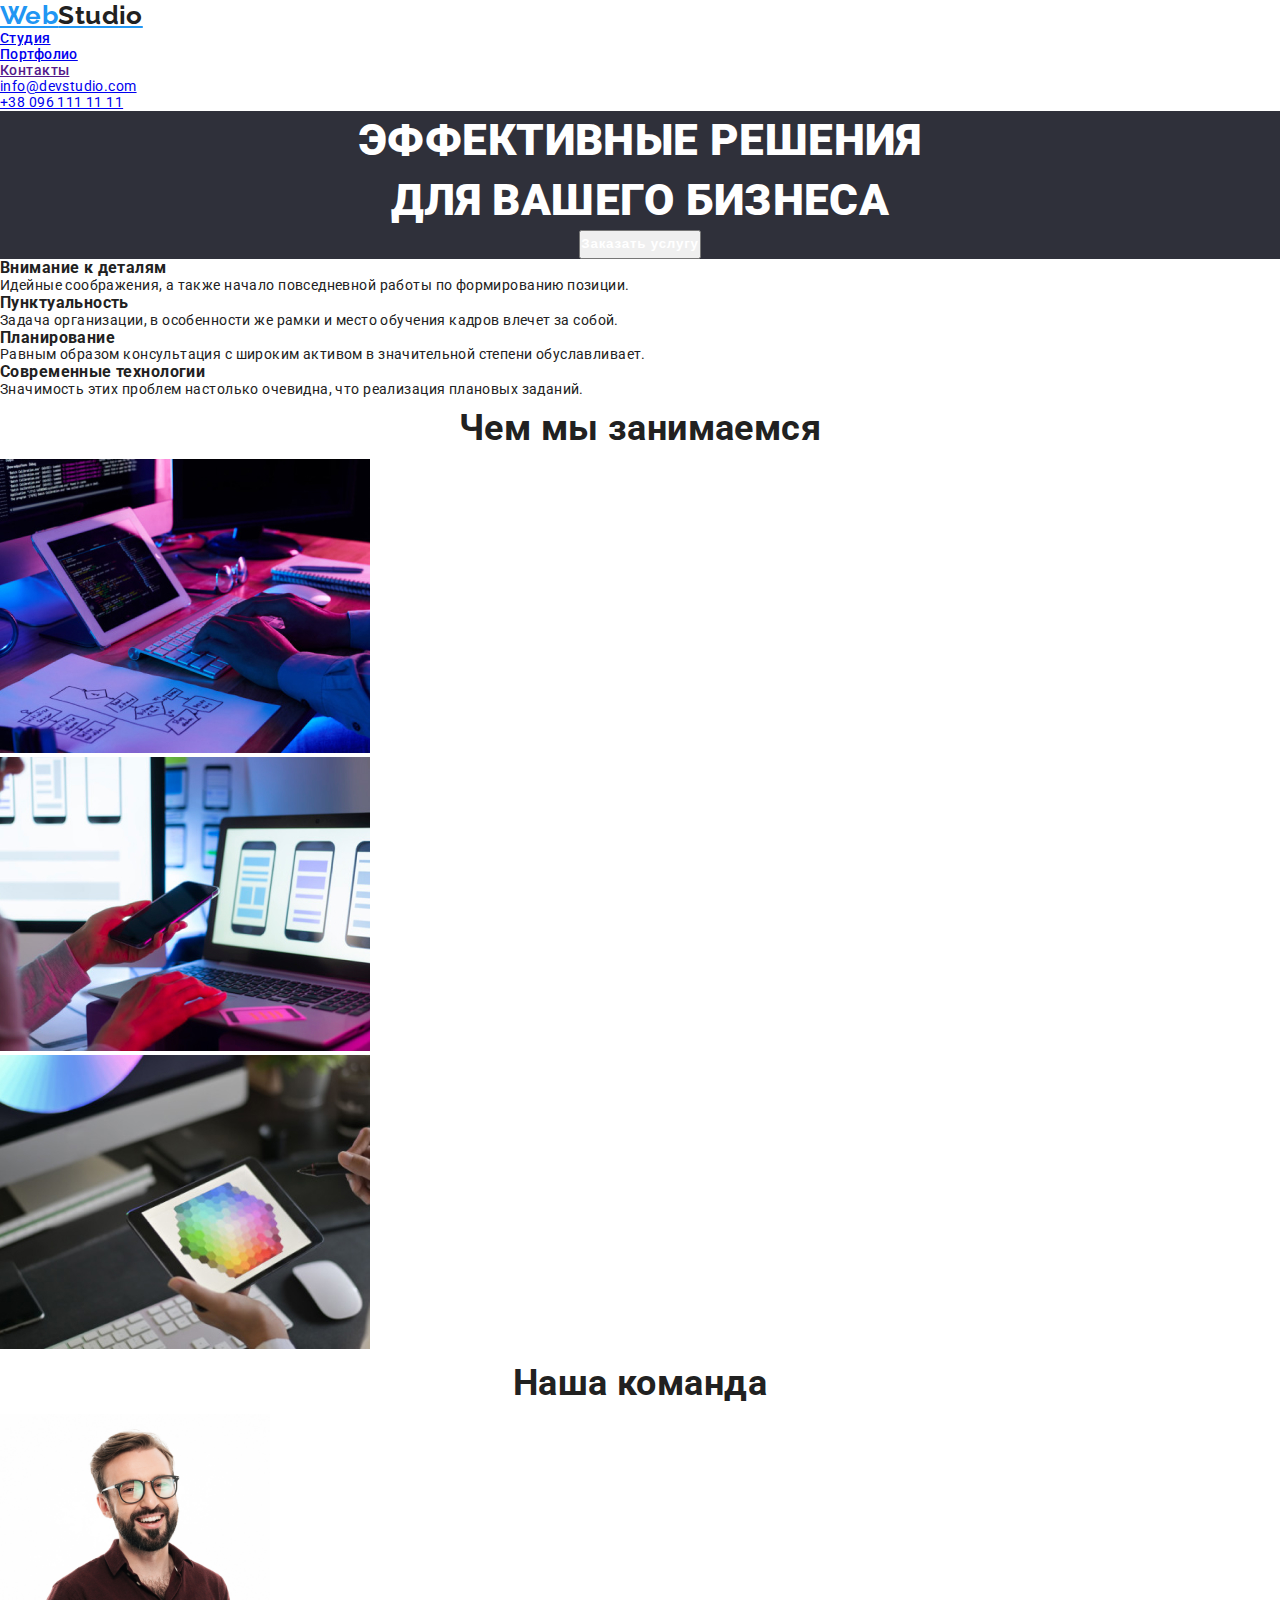
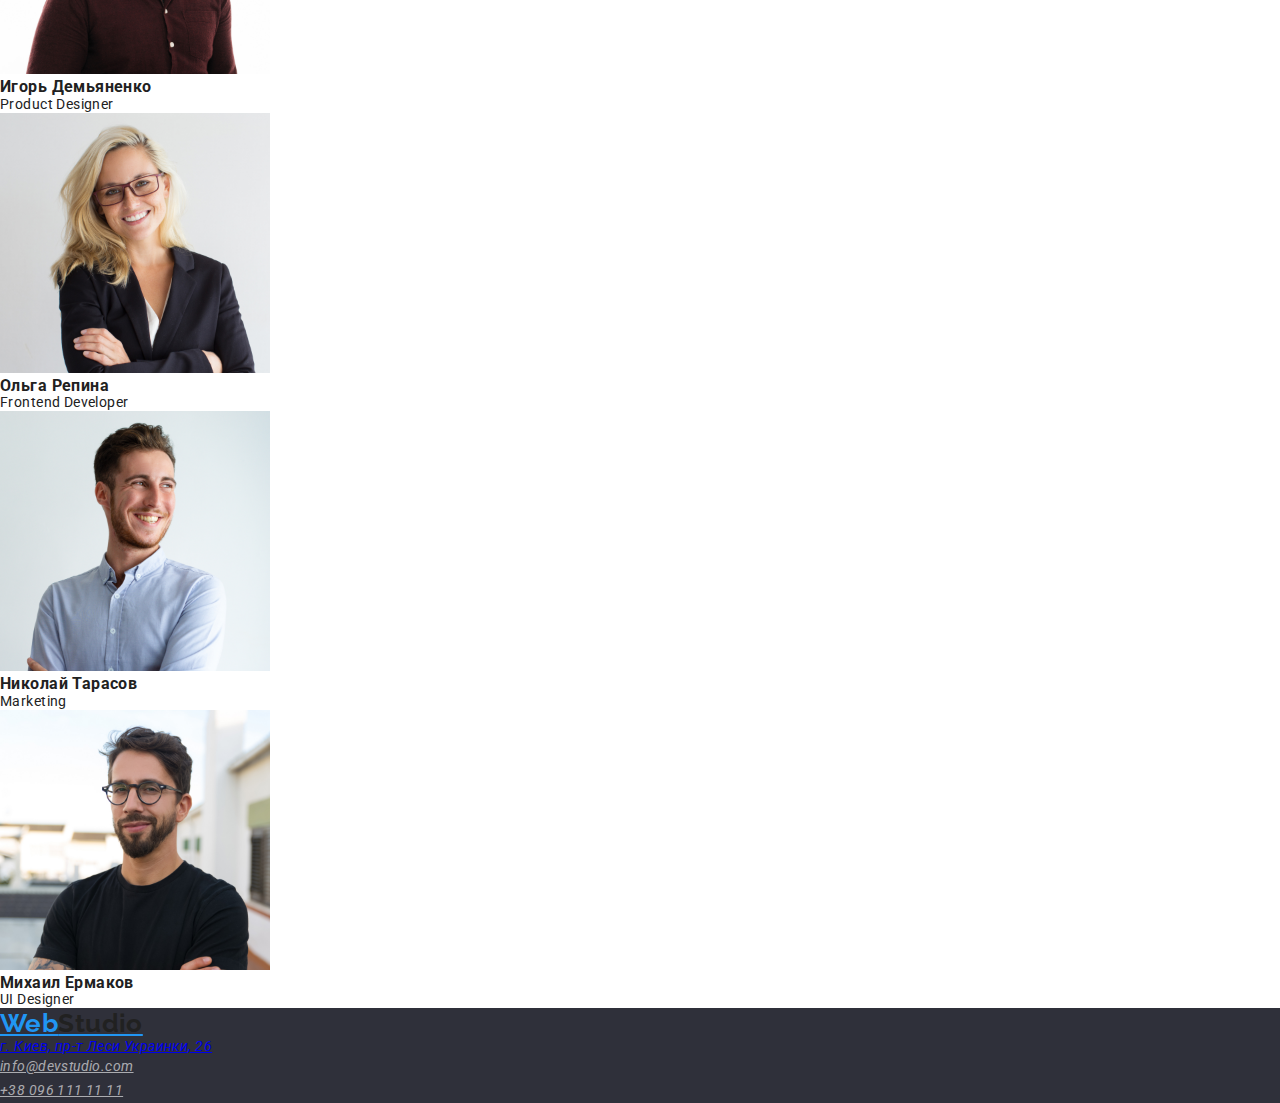
<file: index.html>
<!DOCTYPE html>
<html lang="ru">
  <head>
    <meta charset="UTF-8" />
    <meta http-equiv="X-UA-Compatible" content="IE=edge" />
    <meta name="viewport" content="width=device-width, initial-scale=1.0" />
    <!-- fonts -->
    <link rel="preconnect" href="https://fonts.googleapis.com" />
    <link rel="preconnect" href="https://fonts.gstatic.com" crossorigin />
    <link
      href="https://fonts.googleapis.com/css2?family=Raleway:wght@700&family=Roboto:wght@400;500;700;900&display=swap"
      rel="stylesheet"
    />
    <link
      rel="stylesheet"
      href="https://cdnjs.cloudflare.com/ajax/libs/modern-normalize/1.1.0/modern-normalize.min.css"
      integrity="sha512-wpPYUAdjBVSE4KJnH1VR1HeZfpl1ub8YT/NKx4PuQ5NmX2tKuGu6U/JRp5y+Y8XG2tV+wKQpNHVUX03MfMFn9Q=="
      crossorigin="anonymous"
      referrerpolicy="no-referrer"
    />
    <title>Home Work-2</title>
    <link rel="stylesheet" href="./css/styles.css" />
  </head>

  <body>
    <!-- header -->
    <header class="header">
      <div class="container">
        <div class="header-inner">
          <!-- nav -->
          <nav>
            <a class="logo" href="./index.html" lang="en"
              >Web<span class="logo-header">Studio</span></a
            >
            <ul class="navigation-list list">
              <li class="navigation-item">
                <a class="navigation-link" href="./index.html">Студия</a>
              </li>
              <li class="navigation-item">
                <a class="navigation-link" href="./portfolio.html">Портфолио</a>
              </li>
              <li class="navigation-item">
                <a class="navigation-link" href="">Контакты</a>
              </li>
            </ul>
          </nav>
          <ul class="auth-nav list">
            <li class="auth-item">
              <a class="auth-link" href="mailto:info@devstudio.com"
                >info@devstudio.com</a
              >
            </li>
            <li class="auth-item">
              <a class="auth-link" href="tel:+380961111111"
                >+38 096 111 11 11</a
              >
            </li>
          </ul>
        </div>
      </div>
    </header>
    <main>
      <!--section Hero -->
      <section class="hero">
        <div class="container">
          <div class="hero-inner">
            <h1 class="hero-title">
              Эффективные решения <br />
              для вашего бизнеса
            </h1>

            <button class="btn hero-btn" type="button">Заказать услугу</button>
          </div>
        </div>
      </section>

      <!-- section specifics-->
      <section class="section specifics">
        <div class="container">
          <ul class="specifics-list list">
            <li class="specifics-item">
              <h2 hidden>Особенности</h2>
              <h3 class="specifics-title">Внимание к деталям</h3>
              <p class="specifics-description">
                Идейные соображения, а также начало повседневной работы по
                формированию позиции.
              </p>
            </li>
            <li class="specifics-item">
              <h3 class="specifics-title">Пунктуальность</h3>
              <p class="specifics-description">
                Задача организации, в особенности же рамки и место обучения
                кадров влечет за собой.
              </p>
            </li>
            <li class="specifics-item">
              <h3 class="specifics-title">Планирование</h3>
              <p class="specifics-description">
                Равным образом консультация с широким активом в значительной
                степени обуславливает.
              </p>
            </li>
            <li class="specifics-item">
              <h3 class="specifics-title">Современные технологии</h3>
              <p class="specifics-description">
                Значимость этих проблем настолько очевидна, что реализация
                плановых заданий.
              </p>
            </li>
          </ul>
        </div>
        <!-- what we do  -->
        <div class="wedo">
          <h2 class="section-title">Чем мы занимаемся</h2>
          <ul class="wedo-list list">
            <li class="item">
              <a href="">
                <img
                  src="./images/img.jpg"
                  width="370"
                  height="294"
                  alt="Фото 1 Чем мы занимаемся"
                />
              </a>
            </li>
            <li class="item">
              <a href="">
                <img
                  src="./images/img-1.jpg"
                  width="370"
                  height="294"
                  alt="Фото 2 Чем мы занимаемся"
                />
              </a>
            </li>
            <li class="item">
              <a href="">
                <img
                  src="./images/img-2.jpg"
                  width="370"
                  height="294"
                  alt="Фото 3 Чем мы занимаемся"
                />
              </a>
            </li>
          </ul>
        </div>
      </section>

      <!-- section team -->
      <section class="section team">
        <div class="container">
          <h2 class="section-title">Наша команда</h2>
          <ul class="team-list list">
            <li class="team-item">
              <img
                class="foto"
                src="./images/team/img.jpg"
                width="270"
                height="260"
                alt="Игорь Демьяненко"
              />
              <h3 class="team-name">Игорь Демьяненко</h3>
              <p class="team-position" lang="en">Product Designer</p>
            </li>
            <li class="team-item">
              <img
                class="foto"
                src="./images/team/img-1.jpg"
                width="270"
                height="260"
                alt="Ольга Репина"
              />
              <h3 class="team-name">Ольга Репина</h3>
              <p class="team-position" lang="en">Frontend Developer</p>
            </li>
            <li class="team-item">
              <img
                class="foto"
                src="./images/team/img-2.jpg"
                width="270"
                height="260"
                alt="Николай Тарасов"
              />
              <h3 class="team-name">Николай Тарасов</h3>
              <p class="team-position" lang="en">Marketing</p>
            </li>
            <li class="team-item">
              <img
                class="foto"
                src="./images/team/img-3.jpg"
                width="270"
                height="260"
                alt="Михаил Ермаков"
              />
              <h3 class="team-name">Михаил Ермаков</h3>
              <p class="team-position" lang="en">UI Designer</p>
            </li>
          </ul>
        </div>
      </section>
    </main>

    <!-- footer -->
    <footer class="footer">
      <div class="container">
        <a class="logo" href="./index.html"
          >Web<span class="logo-footer">Studio</span></a
        >
        <address class="address">
          <a
            class="link"
            href="https://goo.gl/maps/6HANdDSxnNxps1i66"
            target="_blank"
            >г. Киев, пр-т Леси Украинки, 26</a
          >
          <ul class="footer-list list">
            <li class="item">
              <a class="link" href="mailto:info@devstudio.com"
                >info@devstudio.com</a
              >
            </li>
            <li class="item">
              <a class="link" href="tel:+380961111111">+38 096 111 11 11</a>
            </li>
          </ul>
        </address>
      </div>
    </footer>
  </body>
</html>
</file>
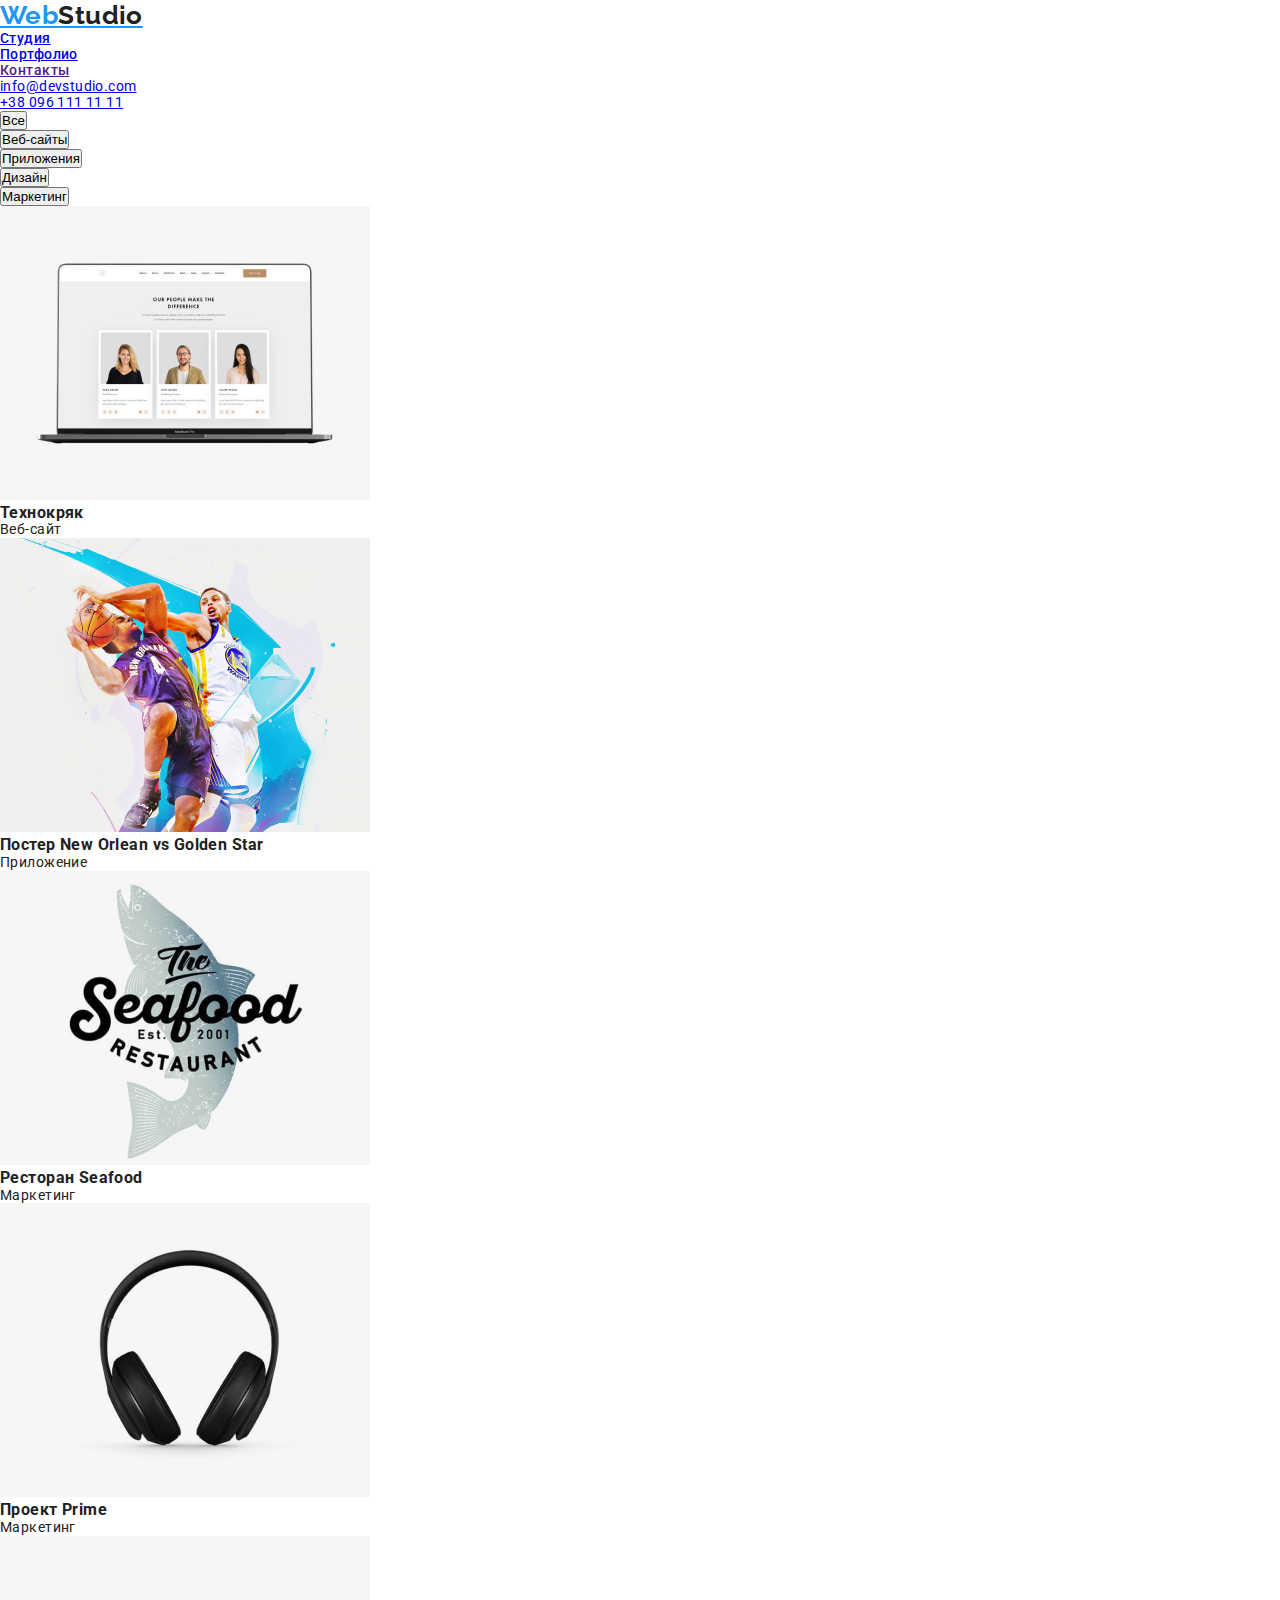
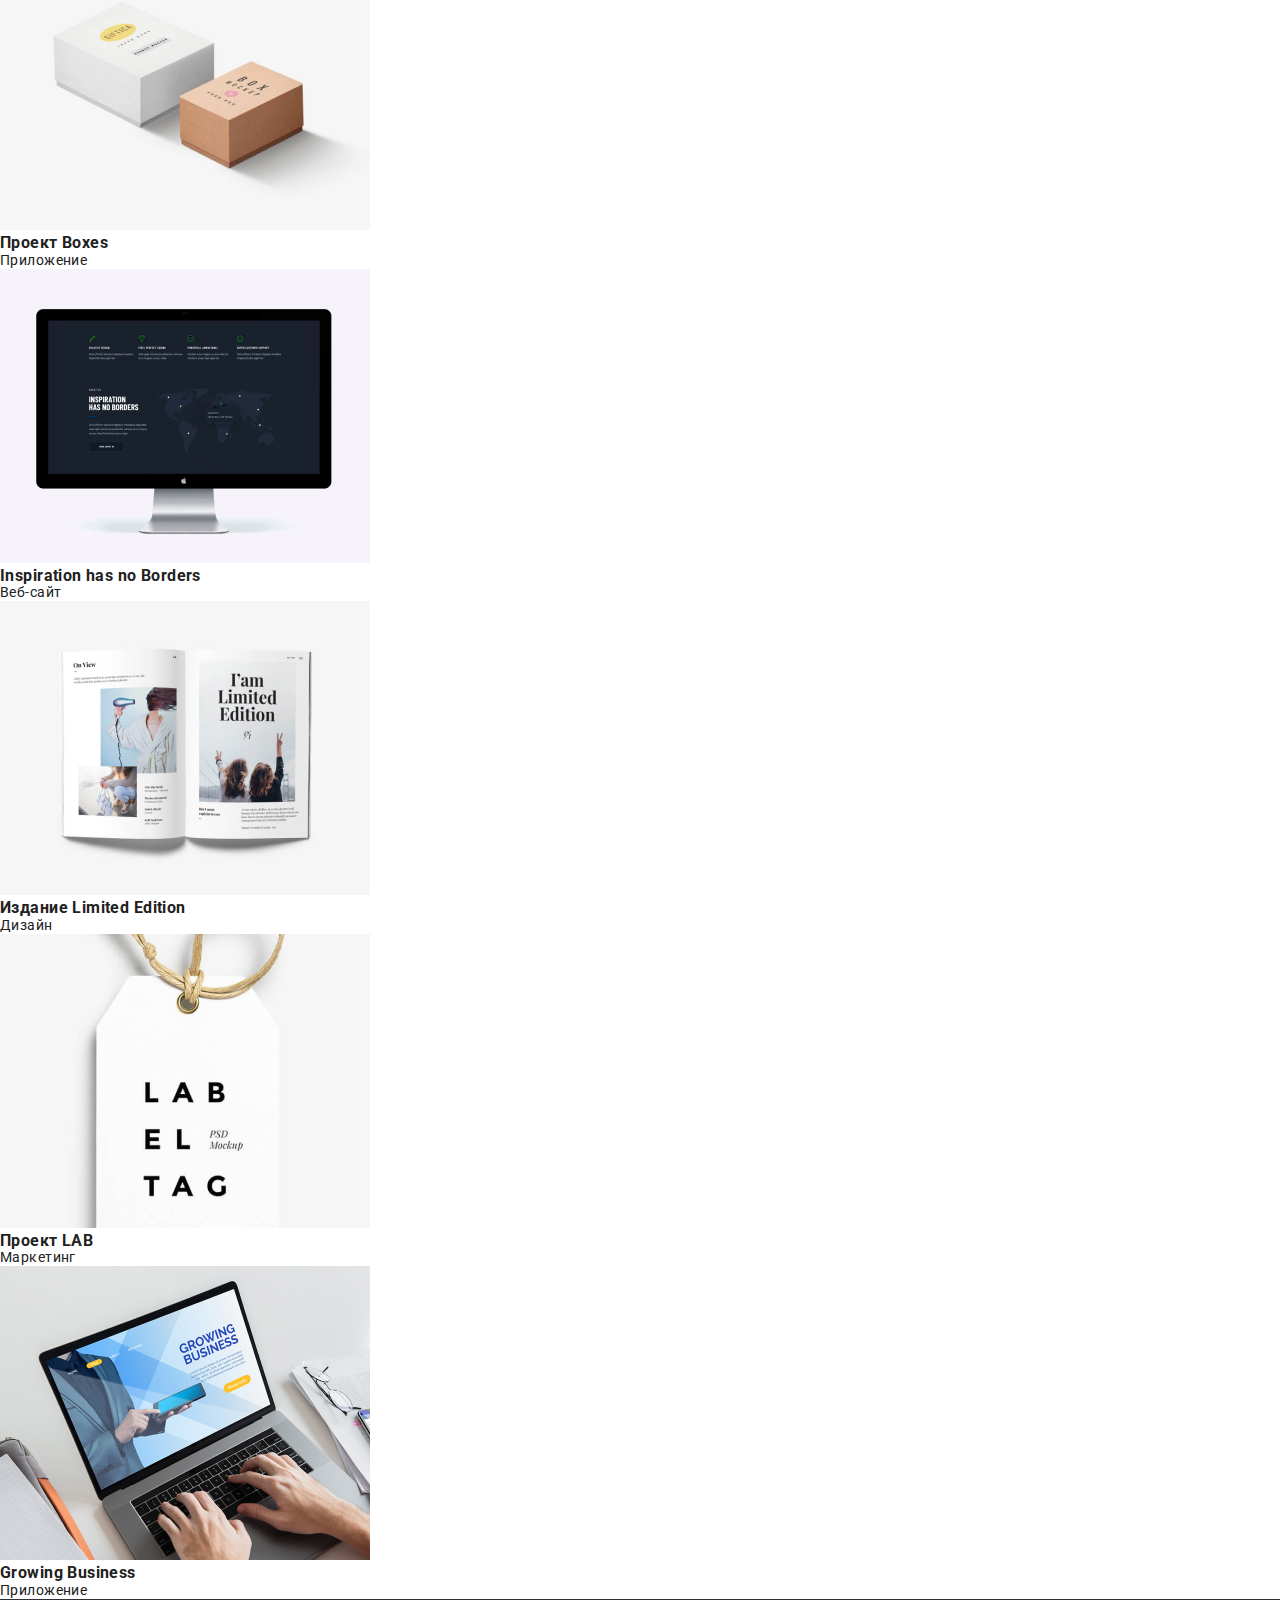
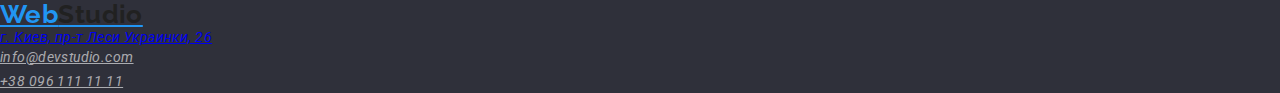
<file: portfolio.html>
<!DOCTYPE html>
<html lang="ru">
  <head>
    <meta charset="UTF-8" />
    <meta http-equiv="X-UA-Compatible" content="IE=edge" />
    <meta name="viewport" content="width=device-width, initial-scale=1.0" />
    <!-- fonts -->
    <link rel="preconnect" href="https://fonts.googleapis.com" />
    <link rel="preconnect" href="https://fonts.gstatic.com" crossorigin />
    <link
      href="https://fonts.googleapis.com/css2?family=Raleway:wght@700&family=Roboto:wght@400;500;700;900&display=swap"
      rel="stylesheet"
    />
    <link
      rel="stylesheet"
      href="https://cdnjs.cloudflare.com/ajax/libs/modern-normalize/1.1.0/modern-normalize.min.css"
      integrity="sha512-wpPYUAdjBVSE4KJnH1VR1HeZfpl1ub8YT/NKx4PuQ5NmX2tKuGu6U/JRp5y+Y8XG2tV+wKQpNHVUX03MfMFn9Q=="
      crossorigin="anonymous"
      referrerpolicy="no-referrer"
    />
    <title>Portfolio</title>
    <link rel="stylesheet" href="./css/styles.css" />
  </head>

  <body>
    <!-- header -->
    <header class="header">
      <div class="container">
        <div class="header-inner">
          <!-- nav -->
          <nav class="navigation">
            <a class="logo" href="./index.html" title="web studio"
              >Web<span class="logo-header">Studio</span></a
            >
            <ul class="navigation-list list">
              <li class="navigation-item">
                <a class="navigation-link" href="index.html">Студия</a>
              </li>
              <li class="navigation-item">
                <a class="navigation-link" href="portfolio.html">Портфолио</a>
              </li>
              <li class="navigation-item">
                <a class="navigation-link" href="">Контакты</a>
              </li>
            </ul>
          </nav>
          <ul class="auth-nav list">
            <li class="auth-item">
              <a class="auth-link" href="mailto:info@devstudio.com"
                >info@devstudio.com</a
              >
            </li>
            <li class="auth-item">
              <a class="auth-link" href="tel:+380961111111"
                >+38 096 111 11 11</a
              >
            </li>
          </ul>
        </div>
      </div>
    </header>
    <!-- main -->
    <main>
      <!-- section portfolio -->
      <section class="portfolio">
        <div class="container">
          <!-- menu button -->
          <h2 hidden>Портфолио</h2>
          <menu class="portfolio-menu list">
            <li class="portfolio-item">
              <button class="btn portfolio-btn" type="button">Все</button>
            </li>
            <li class="portfolio-item">
              <button class="btn portfolio-btn" type="button">Веб-сайты</button>
            </li>
            <li class="portfolio-item">
              <button class="btn portfolio-btn" type="button">
                Приложения
              </button>
            </li>
            <li class="portfolio-item">
              <button class="btn portfolio-btn" type="button">Дизайн</button>
            </li>
            <li class="portfolio-item">
              <button class="btn portfolio-btn" type="button">Маркетинг</button>
            </li>
          </menu>

          <!-- list portfolio -->
          <ul class="portfolio-list list">
            <li class="portfolio-item">
              <img
                class="portfolio-img-work"
                src="./images/porfolio/img.jpg"
                width="370"
                height="294"
                alt="Технокряк"
              />
              <h3 class="portfolio-name-work">Технокряк</h3>
              <p class="portfolio-description">Веб-сайт</p>
              <div class="portfolio-content"></div>
            </li>
            <li class="portfolio-item">
              <img
                class="portfolio-img-work"
                src="./images/porfolio/img-1.jpg"
                width="370"
                height="294"
                alt="Постер Новый Орлеан против Золотой Звезды"
              />
              <h3 class="portfolio-name-work" lang="ru en">
                Постер New Orlean vs Golden Star
              </h3>
              <p class="portfolio-description">Приложение</p>
              <div class="portfolio-content"></div>
            </li>
            <li class="portfolio-item">
              <img
                class="portfolio-img-work"
                src="./images/porfolio/img-2.jpg"
                width="370"
                height="294"
                alt="Ресторан Морепродукты"
              />
              <h3 class="portfolio-name-work" lang="ru en">Ресторан Seafood</h3>
              <p class="portfolio-description">Маркетинг</p>
            </li>
            <li class="portfolio-item">
              <img
                class="portfolio-img-work"
                src="./images/porfolio/img-3.jpg"
                width="370"
                height="294"
                alt="Проект основной"
              />
              <h3 class="portfolio-name-work" lang="ru en">Проект Prime</h3>
              <p class="portfolio-description">Маркетинг</p>
            </li>
            <li class="portfolio-item">
              <img
                class="portfolio-img-work"
                src="./images/porfolio/img-4.jpg"
                width="370"
                height="294"
                alt="Проект Коробки"
              />
              <h3 class="portfolio-name-work" lang="ru en">Проект Boxes</h3>
              <p class="portfolio-description">Приложение</p>
            </li>
            <li class="portfolio-item">
              <img
                class="portfolio-img-work"
                src="./images/porfolio/img-5.jpg"
                width="370"
                height="294"
                alt="Вдохновение не имеет границ"
              />
              <h3 class="portfolio-name-work" lang="en">
                Inspiration has no Borders
              </h3>
              <p class="portfolio-description">Веб-сайт</p>
            </li>
            <li class="portfolio-item">
              <img
                class="portfolio-img-work"
                src="./images/porfolio/img-6.jpg"
                width="370"
                height="294"
                alt="Издание Ограниченный выпуск"
              />
              <h3 class="portfolio-name-work" lang="ru en">
                Издание Limited Edition
              </h3>
              <p class="portfolio-description">Дизайн</p>
            </li>
            <li class="portfolio-item">
              <img
                class="portfolio-img-work"
                src="./images/porfolio/img-7.jpg"
                width="370"
                height="294"
                alt="Проект LAB"
              />
              <h3 class="portfolio-name-work">Проект LAB</h3>
              <p class="portfolio-description">Маркетинг</p>
            </li>
            <li class="portfolio-item">
              <img
                class="portfolio-img-work"
                src="./images/porfolio/img-8.jpg"
                width="370"
                height="294"
                alt="Растущий бизнес"
              />
              <h3 class="portfolio-name-work" lang="en">Growing Business</h3>
              <p class="portfolio-description">Приложение</p>
            </li>
          </ul>
        </div>
      </section>
    </main>

    <!-- footer -->
    <footer class="footer">
      <div class="container">
        <a class="logo" href="./index.html"
          >Web<span class="logo-footer">Studio</span></a
        >
        <address class="address">
          <a
            class="link"
            href="https://goo.gl/maps/6HANdDSxnNxps1i66"
            target="_blank"
            >г. Киев, пр-т Леси Украинки, 26</a
          >
          <ul class="footer-list list">
            <li class="item">
              <a class="link" href="mailto:info@devstudio.com"
                >info@devstudio.com</a
              >
            </li>
            <li class="item">
              <a class="link" href="tel:+380961111111">+38 096 111 11 11</a>
            </li>
          </ul>
        </address>
      </div>
    </footer>
  </body>
</html>
</file>
<file: css/styles.css>
:root {
  --primary-tex-color: #212121;
  --secondary-tex-color: #757575;
  --accent-color: #2196f3;
  --accent-color-white: #ffffff;
  --background: #2f303a;
}
html {
  box-sizing: border-box;
}
*,
*::before,
*::after {
  margin: 0;
  padding: 0;
  box-sizing: inherit;
}
body {
  font-family: "Roboto", sans-serif;
  font-size: 14px;
  line-height: 1.14;
  letter-spacing: 0.03em;
  color: var(--primary-tex-color);
}

.section-title {
  font-weight: bold;
  font-size: 36px;
  line-height: 1.7;
  text-align: center;
}

/* HEADER ******************************************************/

.logo {
  font-family: "Raleway", sans-serif;
  font-weight: 700;
  font-size: 26px;
  line-height: 31px;
  letter-spacing: 1.2;
  color: var(--accent-color);
}
.logo span {
  color: var(--primary-tex-color);
}

.navigation-link {
  font-weight: 500;
}

.contact-link {
  font-weight: 500;
  color: var(--secondary-tex-color);
}
.navigation-link:hover,
.navigation-link:focus,
.contact-link:hover,
.contact-link:focus {
  color: var(--accent-color);
}
/* HERO *************************************************************************/
.hero {
  background-color: var(--background);
}
.hero-title {
  font-weight: 900;
  font-size: 44px;
  line-height: 1.36;
  text-transform: uppercase;
  color: var(--accent-color-white);
}
.hero-inner {
  text-align: center;
}
.hero-btn {
  font-weight: 700;
  line-height: 1.87;
  letter-spacing: 0.06em;
  color: var(--accent-color-white);

  cursor: pointer;
}
.hero-btn:hover,
.hero-btn:focus {
  background-color: var(--accent-color);
}
/* specifics **************************************************************************/

.specifics .title {
  font-weight: bold;
  font-size: 14px;
  line-height: 16px;
  letter-spacing: 0.03em;
  text-transform: uppercase;
}
.specifics .description {
  font-size: 14px;
  line-height: 1.7;
  color: var(--secondary-tex-color);
}

/* wedo **************************************************************************/

/* team ************************************************************************/

.team .name {
  font-weight: 500;
  line-height: 19px;
}
.team .position {
  margin-bottom: 30px;

  font-size: 16px;
  line-height: 1.19;
  color: var(--secondary-tex-color);
}

/* footer ************************************************************************/
.footer {
  background-color: var(--background);
}
.footer-list .link {
  font-size: 14px;
  line-height: 1.7;
  color: rgba(255, 255, 255, 0.6);
}
.footer-list .link:hover,
.footer-list .link:focus {
  color: var(--accent-color);
}
.footer address {
  font-size: 14px;

  color: var(--accent-color-white);
}

/* portfolio ****************************************************************/

.menu button {
  font-weight: 500;
  font-size: 16px;
  line-height: 26px;
  text-align: center;
  letter-spacing: 0.03em;
}
.menu button:hover {
  color: var(--accent-color-white);
  background-color: var(--accent-color);
}

.name-works {
  font-weight: bold;
  font-size: 18px;
  line-height: 2;
  letter-spacing: 0.06em;
}
.portfolio .description {
  line-height: 1.19px;
  color: var(--secondary-tex-color);
}
</file>
